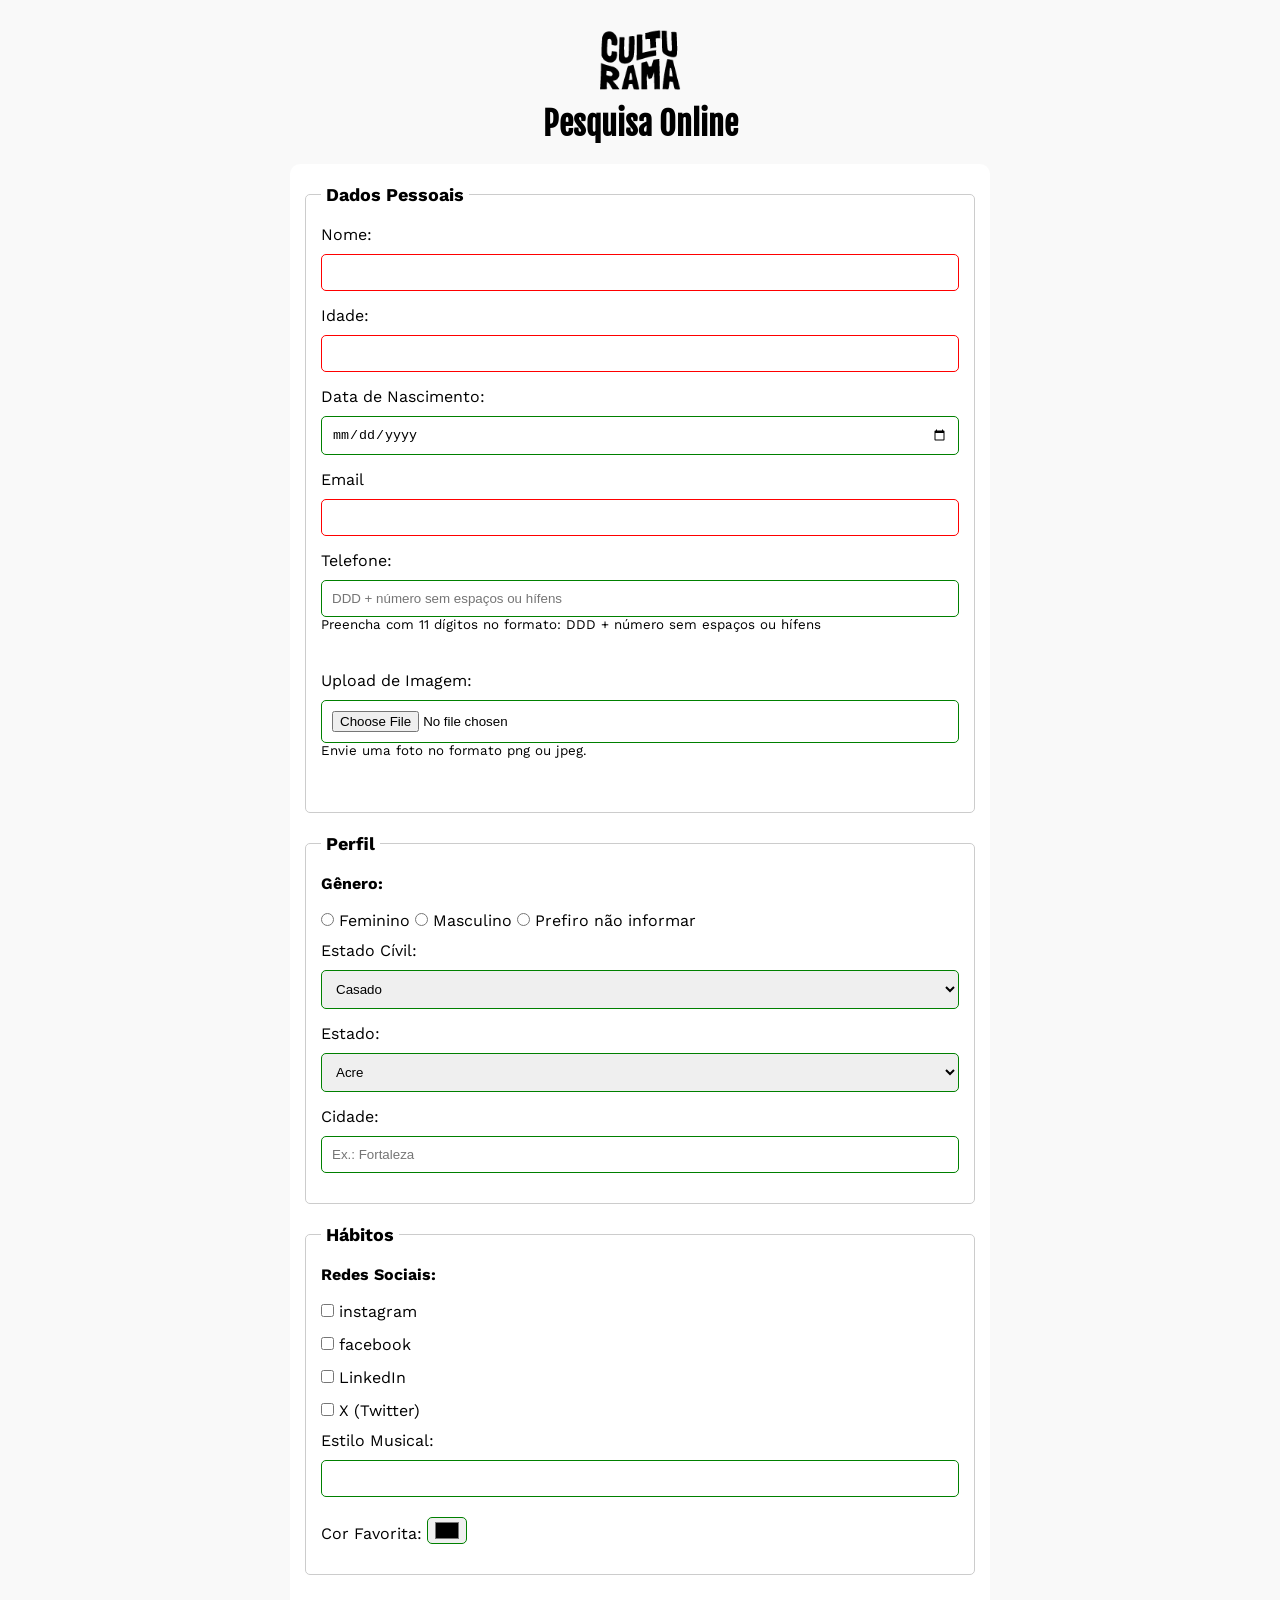
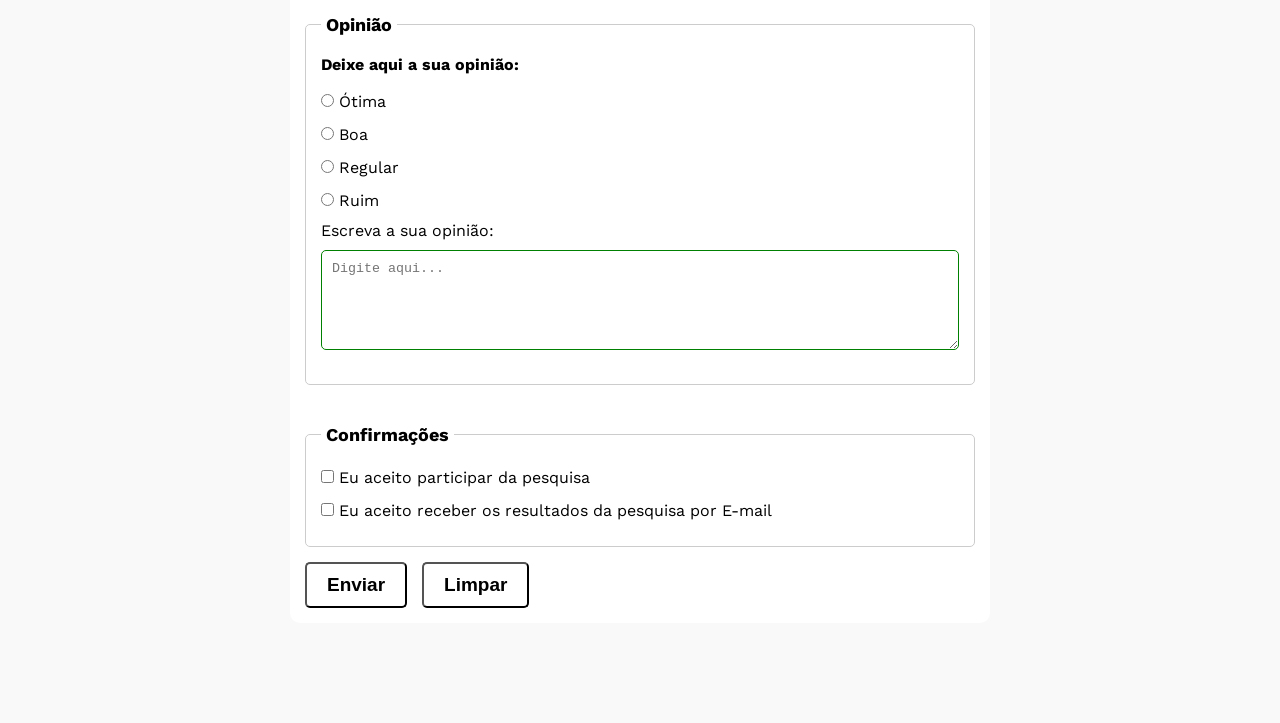
<file: index.html>
<!DOCTYPE html>
<html lang="pt-br">
<head>
    <meta charset="UTF-8">
    <meta name="viewport" content="width=device-width, initial-scale=1.0">

    <link rel="icon" href="culturama-favico.png">
    <link rel="stylesheet" href="style.css">
    <link rel="preconnect" href="https://fonts.googleapis.com">
    <link rel="preconnect" href="https://fonts.gstatic.com" crossorigin>
    <link href="https://fonts.googleapis.com/css2?family=Fjalla+One&family=Work+Sans&display=swap" rel="stylesheet">

    <title>Pesquisa Culturama</title>

</head>
<body>
    <main>
        <header>
        <img src="/img/logo-culturama.png" alt="Logo culturama">
        <h1>Pesquisa Online</h1>
        </header>
        <section>
            <form action="sucesso.html" method="get">
                <fieldset>
                <!-- DADOS PESSOAIS -->

                    <legend>Dados Pessoais</legend>
                    <label for="name">Nome:</label>
                    <input id="name" name="userName" required>
                    <br>
                    <label for="age">Idade:</label>
                    <input id="age" type="number" name="userAge" min="12" max="100" required>
                    <br>
                    <label for="birthDate">Data de Nascimento:</label>
                    <input id="birthDate" type="date" name="birthDate">
                    <br>
                    <label for="email">Email</label>
                    <input id="email" type="email" name="userEmail" required>
                    <br>
                    <label for="phone">Telefone:</label>
                    <input id="phone" type="tel" name="userPhoneNumber" pattern="[0-9]{11}" placeholder="DDD + número sem espaços ou hífens" aria-describedby="phoneHelp">
                    <small id="phoneHelp">Preencha com 11 dígitos no formato: DDD + número sem espaços ou hífens</small>
                    <br>
                    <label for="file">Upload de Imagem:</label>
                    <input id="file" type="file" accept="image/*" name="userImage" aria-describedby="imageHelp">
                    <small id="imageHelp">Envie uma foto no formato png ou jpeg.</small>
                    <br>
                </fieldset>

                <fieldset>
                    <legend>Perfil</legend>

                    <p>Gênero:</p>
                    <input id="genderFemale" type="radio" name="userGender" value="Feminino">
                    <label for="genderFemale">Feminino</label>

                    <input id="genderMale" type="radio" name="userGender" value="Masculino">
                    <label for="genderMale">Masculino</label>

                    <input id="genderNotInformed" type="radio" name="userGender" value="notInFormed">
                    <label for="genderNotInformed">Prefiro não informar</label>
                    <br>

                    <label for="marital">Estado Cívil:</label>
                    <select id="marital" name="maritalStatus" required>
                        <option value="casado">Casado</option>
                        <option value="solteiro">solteiro</option>
                        <option value="divorciado">Divorciado</option>
                        <option value="uniaoEstavel">União Estavel</option>
                    </select>
                    <br>

                    <label for="state">Estado:</label>
                    <select id="state" name="userState" required>
                    <option value="acre">Acre</option>
                    <option value="alagoas">Alagoas</option>
                    <option value="amapa">Amapá</option>
                    <option value="amazonas">Amazonas</option>
                    <option value="bahia">Bahia</option>
                    <option value="ceara">Ceará</option>
                    <option value="distrito_Federal">Distrito Federal</option>
                    <option value="espirito_Santo">Espirito Santo</option>
                    <option value="goias">Goiás</option>
                    <option value="maranhao">Maranhão</option>
                    <option value="mato_Grosso_do_Sul">Mato Grosso do Sul</option>
                    <option value="mato_Grosso">Mato Grosso</option>
                    <option value="minas_Gerais">Minas Gerais</option>
                    <option value="para">Pará</option>
                    <option value="paraiba">Paraíba</option>
                    <option value="parana">Paraná</option>
                    <option value="pernambuco">Pernambuco</option>
                    <option value="piaui">Piauí</option>
                    <option value="rio_de_Janeiro">Rio de Janeiro</option>
                    <option value="rio_Grande_do_Norte">Rio Grande do Norte</option>
                    <option value="rio_Grande_do_Sul">Rio Grande do Sul</option>
                    <option value="rondonia">Rondônia</option>
                    <option value="roraima">Roraima</option>
                    <option value="santa_Catarina">Santa Catarina</option>
                    <option value="sao_Paulo">São Paulo</option>
                    <option value="sergipe">Sergipe</option>
                    <option value="tocantins">Tocantins</option>
                </select>
                <br>

                <label for="city">Cidade:</label>
                <input id="city" type="text" id="userCity" name="userCity" autocomplete="address-level2" placeholder="Ex.: Fortaleza">
                </fieldset>

                <fieldset>
                    <legend>Hábitos</legend>
                    <p>Redes Sociais:</p>
                    <input id="instagram" type="checkbox" name="social" value="instagram">
                    <label for="instagram">instagram</label>
                    <br>
                    <input id="facebook" type="checkbox" name="social" value="facebook">
                    <label for="facebook">facebook </label>
                    <br>
                    <input id="linkedin" type="checkbox" name="social" value="linkedin">
                    <label for="linkedin">LinkedIn </label>
                    <br>
                    <input id="x" type="checkbox" name="social" value="x">
                    <label for="x">X (Twitter)</label>
                    <br>

                    <label for="musicStyle">Estilo Musical:</label>
                    <input list="styleType" id="musicStyle" type="text" name="userMusicStyle">
                    <datalist id="styleType">
                        <option value="Rock">
                        <option value="Pop">
                        <option value="Hip Hop">
                        <option value="Samba">
                        <option value="Forró">
                    </datalist>

                    <label for="favoriteColor">Cor Favorita:</label>
                    <input id="favoriteColor" type="color" name="userFavoriteColor">
                </fieldset>
                    <br>

                <fieldset>
                    <legend>Opinião</legend>
                    <p>Deixe aqui a sua opinião:</p>

                    <input type="radio" id="veryGood" name="userOpinion" value="otimo">
                    <label for="veryGood">Ótima</label>
                    <br>
                    <input type="radio" id="good" name="userOpinion" value="boa">
                    <label for="good">Boa</label>
                    <br>
                    <input type="radio" id="regular" name="userOpinion" value="regular">
                    <label for="regular">Regular</label>
                    <br>
                    <input type="radio" id="bad" name="userOpinion" value="ruim">
                    <label for="bad">Ruim</label>
                    <br>

                    <label for="comment">Escreva a sua opinião:</label>
                    <textarea name="userComment" id="comment" placeholder="Digite aqui..."></textarea>
                
                </fieldset>
                <br>

                <fieldset>
                    <legend>Confirmações</legend>
                    <input type="checkbox" id="userLgpd" name="userLgpd" value="accepted" required>
                    <label for="userLgpd">Eu aceito participar da pesquisa</label><br>

                    <input type="checkbox" id="getResult" name="userGetResult" value="accepted" required>
                    <label for="getResult">Eu aceito receber os resultados da pesquisa por E-mail</label><br>
                </fieldset>

                <button type="submit" aria-label="Enviar dados do formulário">Enviar</button>
                <button type="reset" aria-label="Limpar dados do formulário">Limpar</button>
            </form>
        </section>
    </main>
    
</body>
</html>
</file>
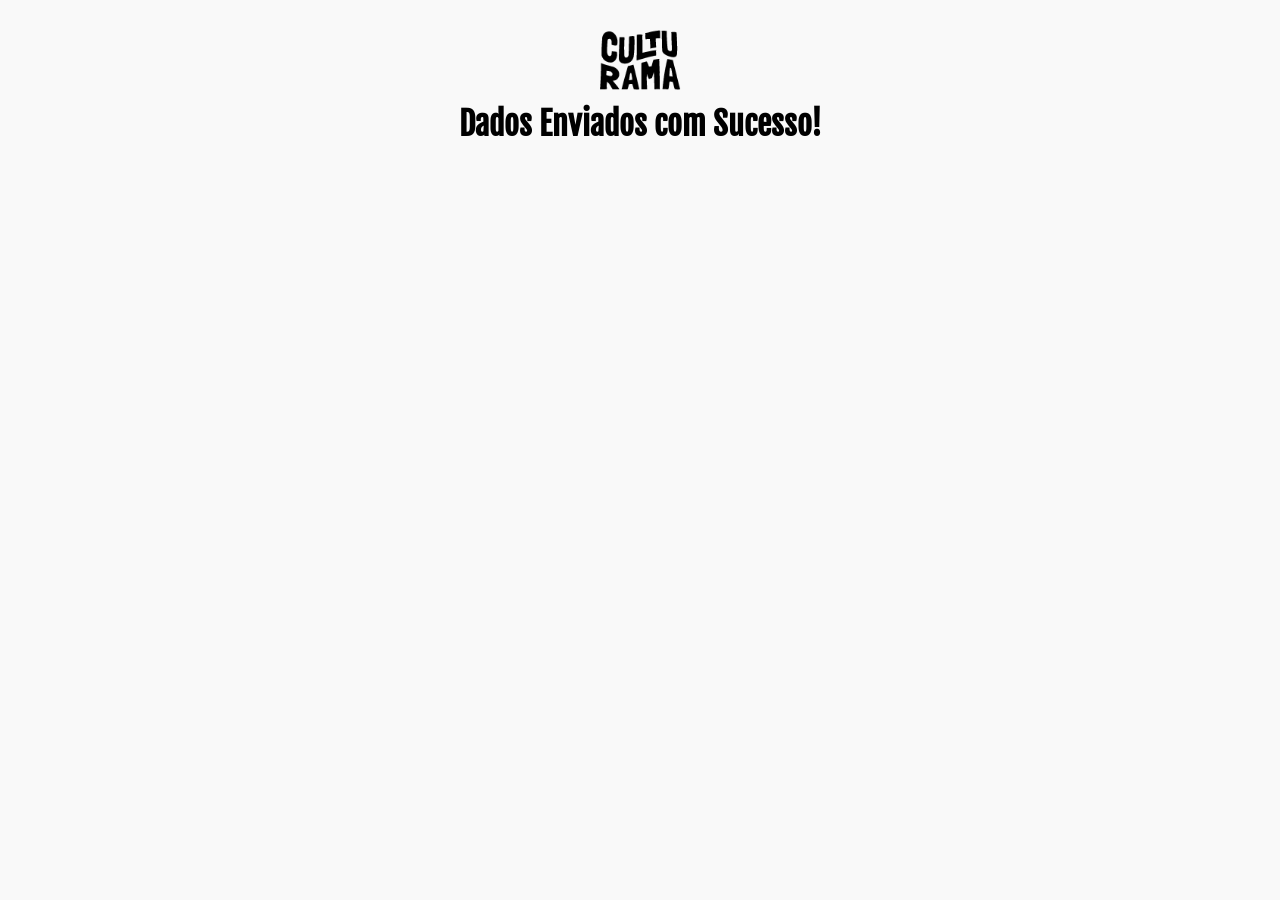
<file: sucesso.html>
<!DOCTYPE html>
<html lang="pt-br">
<head>
    <meta charset="UTF-8">
    <meta name="viewport" content="width=device-width, initial-scale=1.0">

    <link rel="icon" href="culturama-favico.png">
    <link rel="stylesheet" href="style.css">
    <link rel="preconnect" href="https://fonts.googleapis.com">
    <link rel="preconnect" href="https://fonts.gstatic.com" crossorigin>
    <link href="https://fonts.googleapis.com/css2?family=Fjalla+One&family=Work+Sans&display=swap" rel="stylesheet">

    <title>Pesquisa Culturama</title>

</head>
<body>
    <main>
        <header>
        <img src="/img/logo-culturama.png" alt="Logo culturama">
        <h1 role="alert">Dados Enviados com Sucesso!</h1>
        </header>
</file>
<file: style.css>
* {
    margin: 0;
    padding: 0;
    box-sizing: border-box;
} 

body {
    background-color: #f9f9f9;
    font-family: "Work Sans", sans-serif;
}

main {
    width: 100%;
    max-width: 700px;
    margin: 0 auto;
   
}

header {
    text-align: center;
    margin: 20px;
}

img {
    width: 100px;  
}

h1 {
    font-family: "fjalla one", sans-serif;
}

form {
    background: #ffffff;
    padding: 15px;
    border-radius: 10px;
    margin-bottom: 100px;
}

fieldset {
    padding: 15px;
    border: 1px solid #cccccc;
    border-radius: 5px;
    margin-bottom: 15px;
}

legend {
    font-weight: bold;
    font-size: 18px;
    padding:  5px;
}

label {
    display: inline-block;
    margin-bottom: 5px;
}

input[type="tel"],
input[type="file"] {
    margin-bottom: 0px;
}

small {
    display: block;
    margin-bottom: 20px;
}

p {
    margin-bottom: 15px;
    font-weight: bold;
}

input, select, textarea {
    width: 100%;
    padding: 10px;
    margin-top: 5px;
    margin-bottom: 15px;
    border: 1px solid #cccccc;
    border-radius: 5px;     
}

textarea {
    min-height: 100px;
}

input[type="radio"],
input[type="checkbox"] {
    width: auto;
}

input[type="color"] {
    width: 40px;
    padding: 0 5px;
}

input:invalid,
select:invalid,
textarea:invalid {
    border-color: red;
}

input:valid,
select:valid,
textarea:valid {
    border-color: green;
}

button[type="submit"] {
    background-color: white;
    color: black;
    font-weight: bold;
    font-size: 19px;
    padding: 10px 20px;
    border-radius: 5px;
    cursor: pointer;
    margin-right: 10px;
    cursor: pointer;
}

button[type="submit"]:hover {
    background-color: #45a049;
    color: white;
}

button[type="reset"] {
    background-color: white;
    color: black;
    font-weight: bold;
    font-size: 19px;
    padding: 10px 20px;
    border-radius: 5px;
    cursor: pointer;
}

button[type="reset"]:hover {
    background-color: #da190b;
    color: white;
}
</file>
